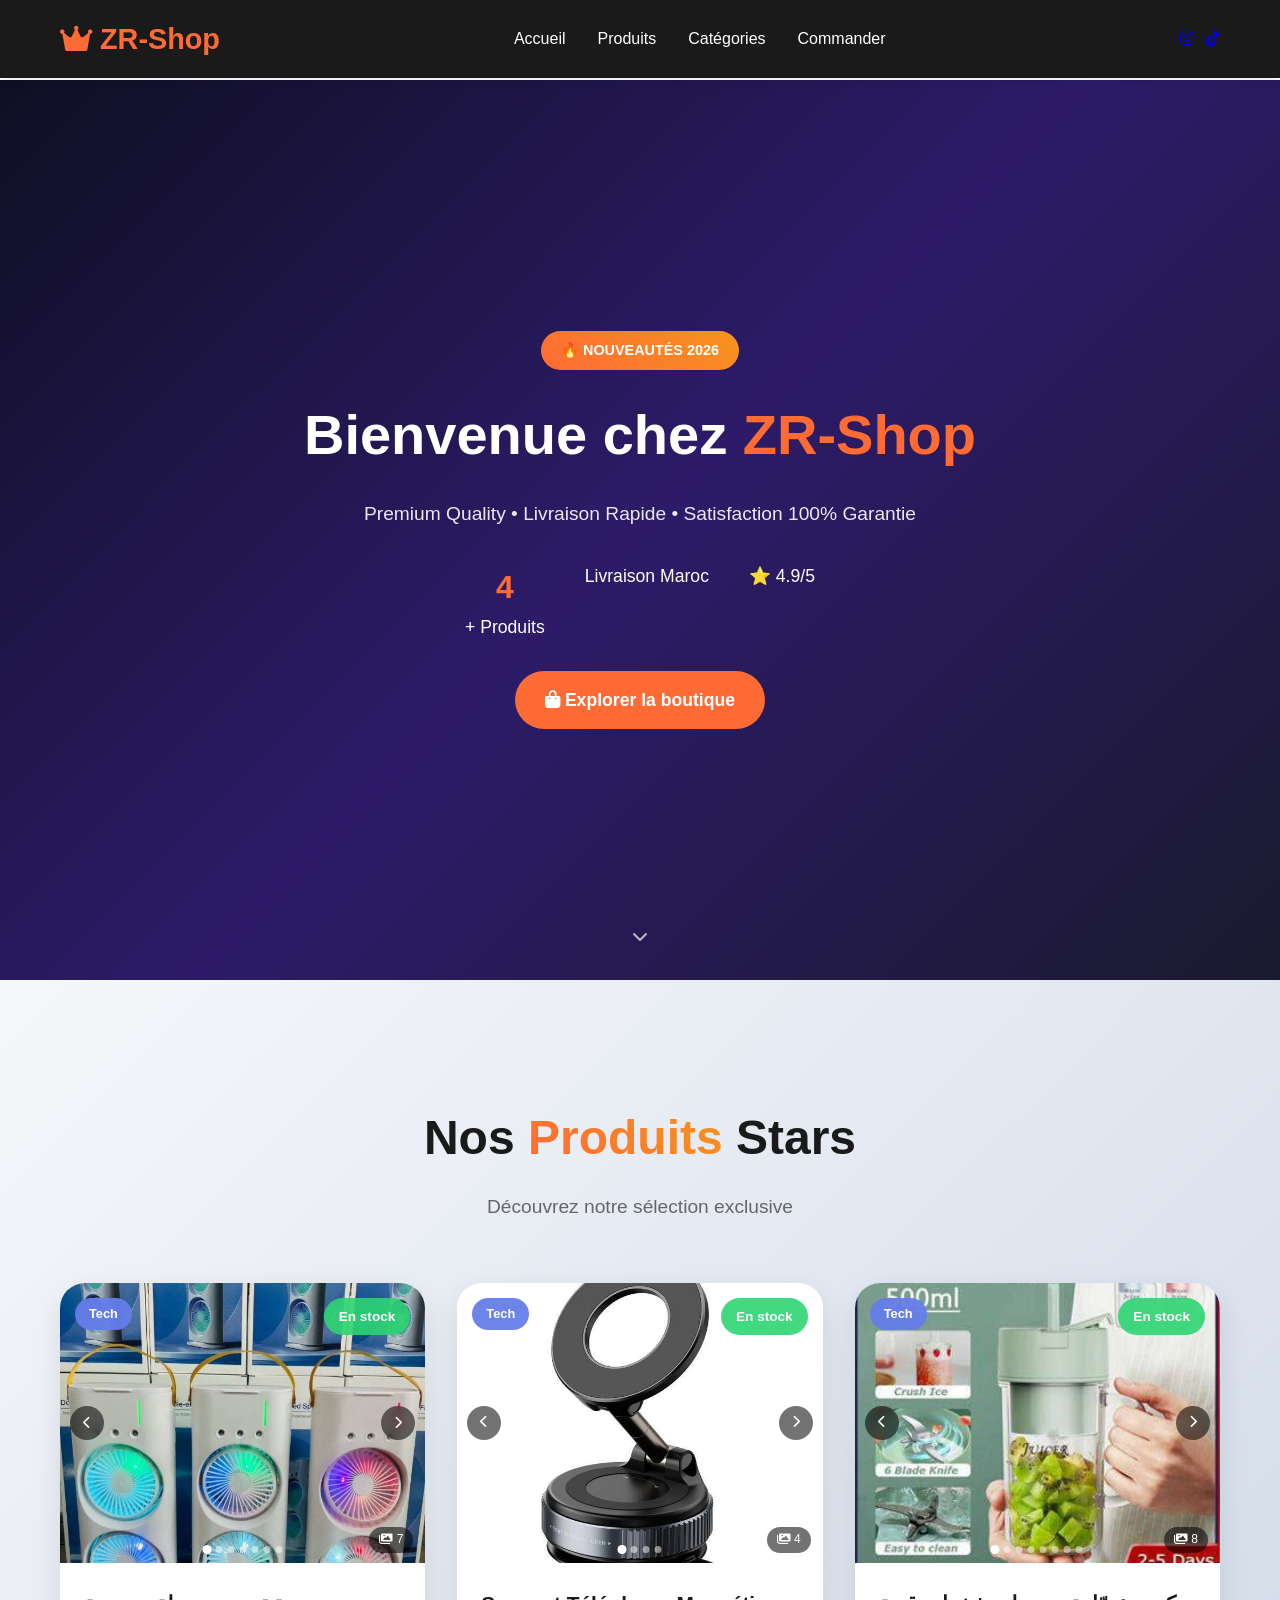
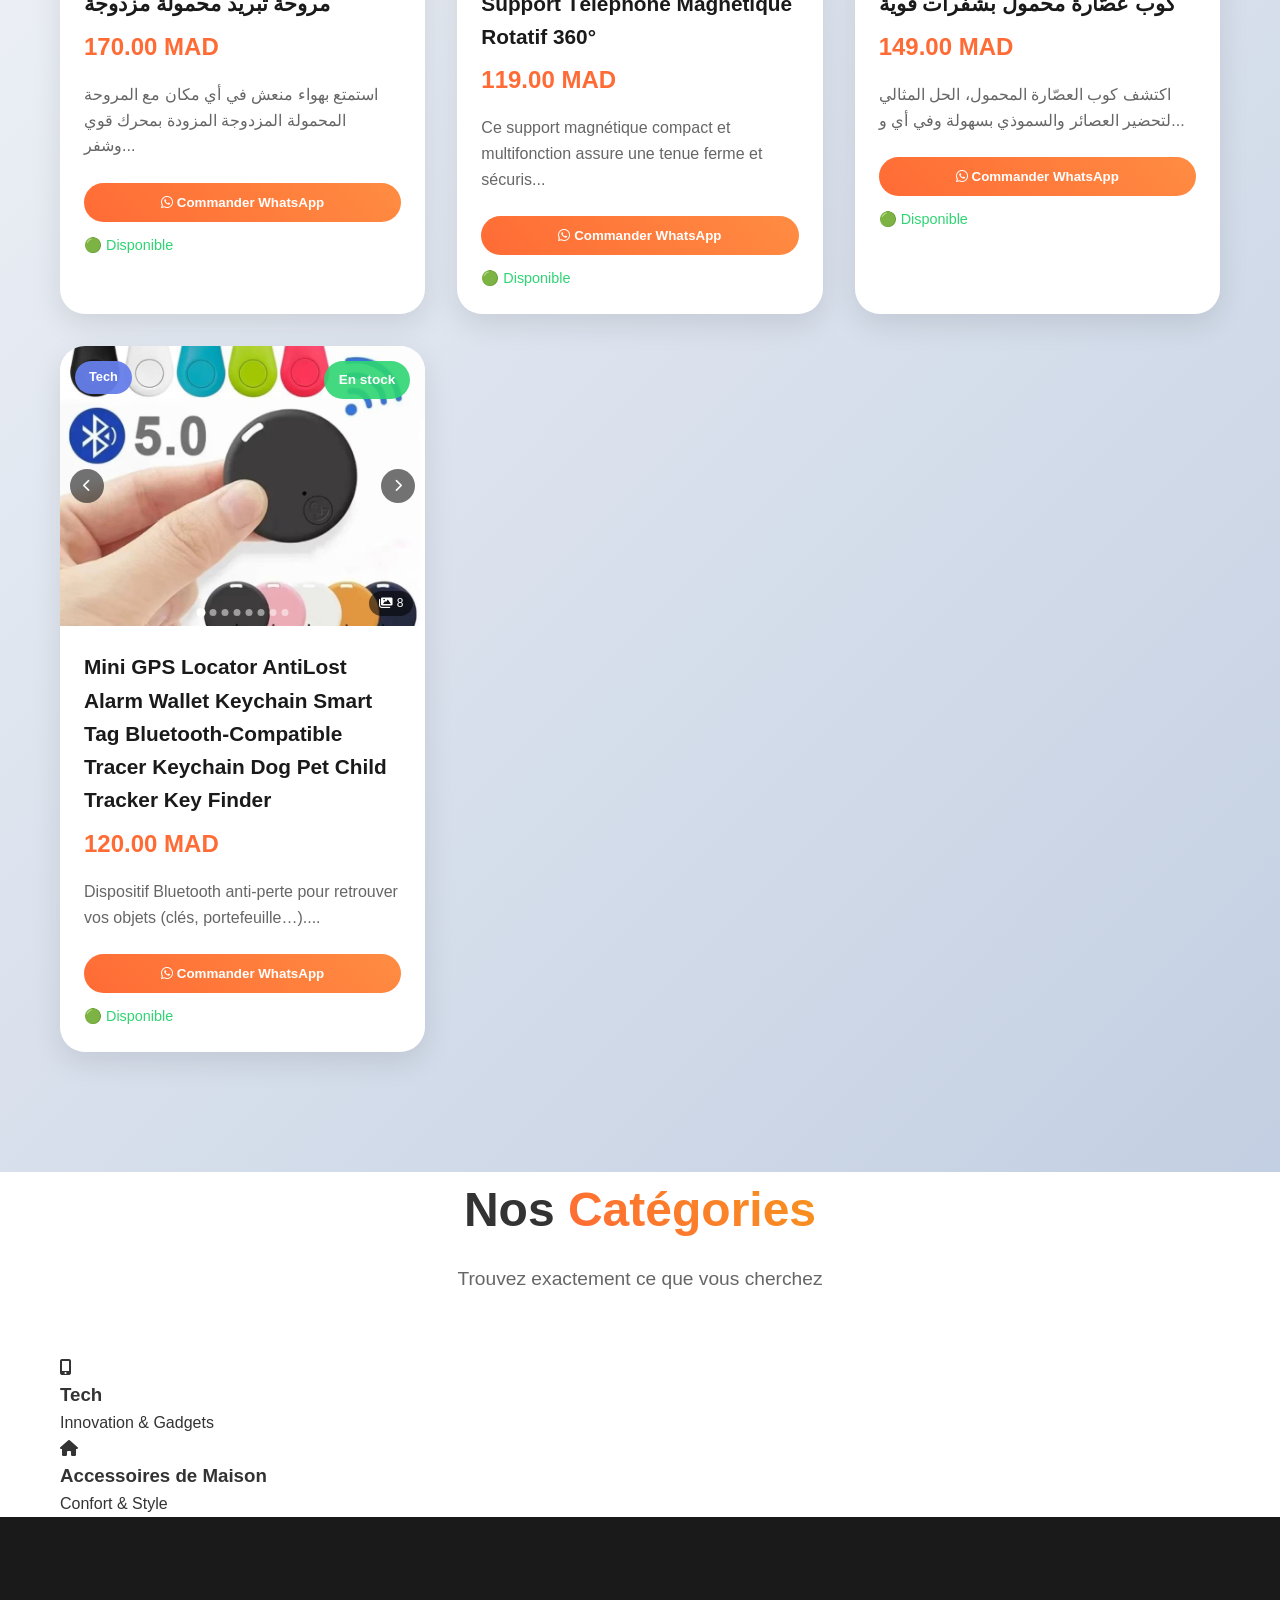
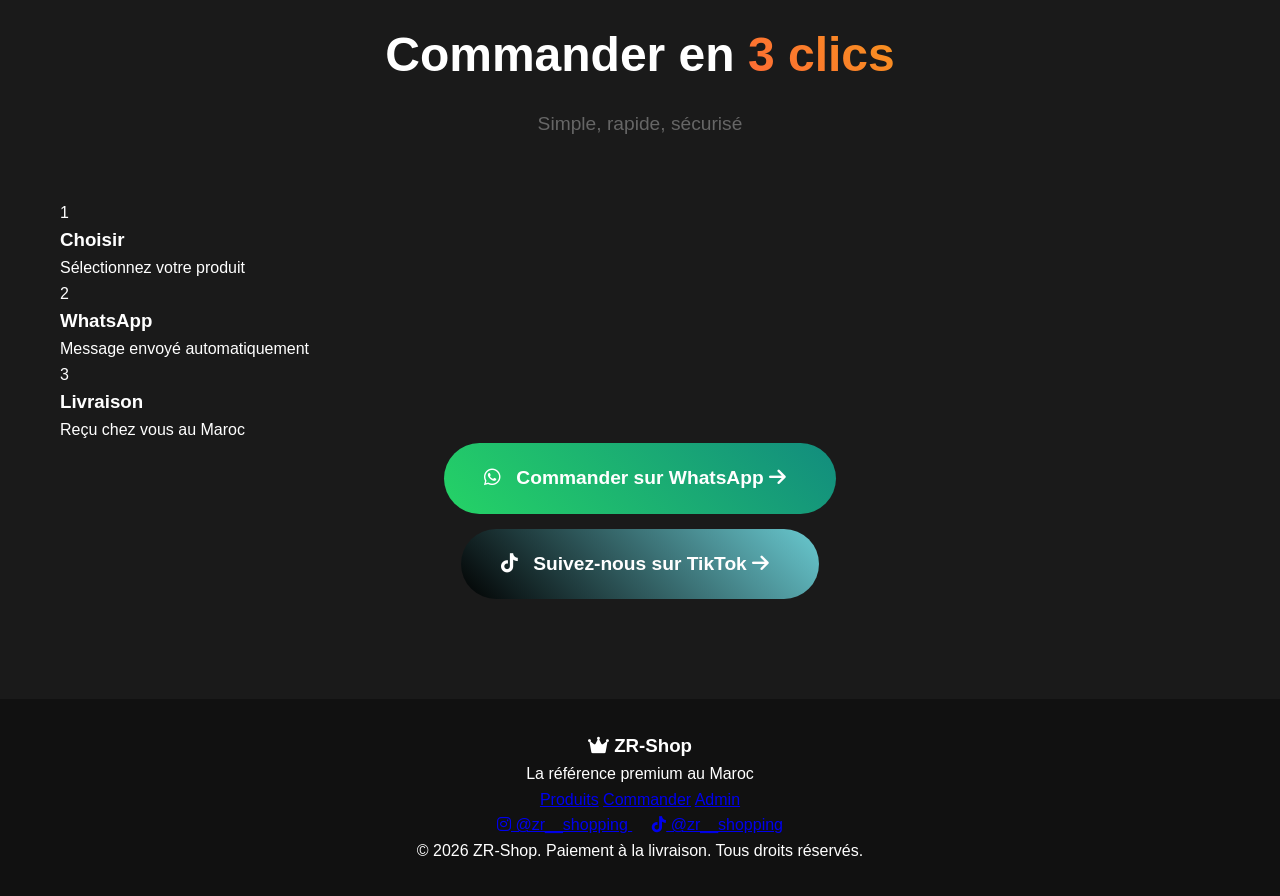
<file: index.html>
<!DOCTYPE html>
<html lang="fr">
<head>
    <meta charset="UTF-8">
    <meta name="viewport" content="width=device-width, initial-scale=1.0">
    <title>ZR-Shop - Boutique Premium 🔥</title>
    <link rel="stylesheet" href="style.css">
    <link href="https://cdnjs.cloudflare.com/ajax/libs/font-awesome/6.0.0/css/all.min.css" rel="stylesheet">
    <link href="https://fonts.googleapis.com/css2?family=Poppins:wght@300;400;500;600;700&display=swap" rel="stylesheet">
</head>
<body>
    <header>
        <nav class="navbar">
            <div class="nav-container">
                <div class="logo">
                    <h2><i class="fas fa-crown"></i> ZR-Shop</h2>
                </div>
                <ul class="nav-menu">
                    <li><a href="#home">Accueil</a></li>
                    <li><a href="#products">Produits</a></li>
                    <li><a href="#categories">Catégories</a></li>
                    <li><a href="#contact">Commander</a></li>
                </ul>
                <div class="nav-actions">
                    <a href="https://instagram.com/zr__shopping" class="nav-ig" target="_blank">
                        <i class="fab fa-instagram"></i>
                    </a>
                    <a href="https://www.tiktok.com/@zr__sushiceo" class="nav-ig" target="_blank" style="margin-left:8px;">
                        <i class="fab fa-tiktok"></i>
                    </a>
                    <div class="hamburger">
                        <span></span>
                        <span></span>
                        <span></span>
                    </div>
                </div>
            </div>
        </nav>
    </header>

    <main>
        <!-- HERO -->
        <section id="home" class="hero">
            <div class="hero-bg"></div>
            <div class="hero-content">
                <div class="badge">🔥 NOUVEAUTÉS 2026</div>
                <h1>Bienvenue chez <span>ZR-Shop</span></h1>
                <p class="hero-subtitle">Premium Quality • Livraison Rapide • Satisfaction 100% Garantie</p>
                <div class="hero-stats">
                    <div><span id="productsCountHero">0</span>+ Produits</div>
                    <div>Livraison Maroc</div>
                    <div>⭐ 4.9/5</div>
                </div>
                <div class="hero-buttons">
                    <a href="#products" class="cta-button primary">
                        <i class="fas fa-shopping-bag"></i> Explorer la boutique
                    </a>
                </div>
            </div>
            <div class="scroll-indicator">
                <i class="fas fa-chevron-down"></i>
            </div>
        </section>

        <!-- PRODUITS -->
        <section id="products" class="products premium">
            <div class="container">
                <div class="section-header">
                    <h2>Nos <span>Produits</span> Stars</h2>
                    <p>Découvrez notre sélection exclusive</p>
                </div>
                <div class="products-grid" id="productsGrid">
                    <!-- Produits chargés dynamiquement -->
                </div>
                <div class="load-more" id="loadMoreBtn" style="display:none;">
                    <button class="cta-button outline" onclick="zrshop.visibleProducts+=6;zrshop.renderProducts();">Charger plus</button>
                </div>
            </div>
        </section>

        <!-- CATÉGORIES -->
        <section id="categories" class="categories">
            <div class="container">
                <div class="section-header">
                    <h2>Nos <span>Catégories</span></h2>
                    <p>Trouvez exactement ce que vous cherchez</p>
                </div>
                <div class="categories-grid">
                    <div class="category-card" data-category="Tech">
                        <div class="category-icon">
                            <i class="fas fa-mobile-alt"></i>
                        </div>
                        <h3>Tech</h3>
                        <p>Innovation & Gadgets</p>
                    </div>
                    <div class="category-card" data-category="Accessoires de Maison">
                        <div class="category-icon">
                            <i class="fas fa-home"></i>
                        </div>
                        <h3>Accessoires de Maison</h3>
                        <p>Confort & Style</p>
                    </div>
                </div>
            </div>
        </section>

        <!-- COMMANDER -->
        <section id="contact" class="contact">
            <div class="container">
                <div class="section-header light">
                    <h2>Commander en <span>3 clics</span></h2>
                    <p>Simple, rapide, sécurisé</p>
                </div>
                <div class="order-steps">
                    <div class="step">
                        <div class="step-number">1</div>
                        <div class="step-content">
                            <h3>Choisir</h3>
                            <p>Sélectionnez votre produit</p>
                        </div>
                    </div>
                    <div class="step">
                        <div class="step-number">2</div>
                        <div class="step-content">
                            <h3>WhatsApp</h3>
                            <p>Message envoyé automatiquement</p>
                        </div>
                    </div>
                    <div class="step">
                        <div class="step-number">3</div>
                        <div class="step-content">
                            <h3>Livraison</h3>
                            <p>Reçu chez vous au Maroc</p>
                        </div>
                    </div>
                </div>
                <div class="instagram-cta">
                    <a href="https://wa.me/212728805714" target="_blank" class="instagram-btn giant" style="background:linear-gradient(45deg,#25D366,#128C7E);">
                        <i class="fab fa-whatsapp"></i>
                        <span>Commander sur WhatsApp</span>
                        <i class="fas fa-arrow-right"></i>
                    </a>
                    <a href="https://www.tiktok.com/@zr__sushiceo" target="_blank" class="instagram-btn giant" style="background:linear-gradient(45deg,#010101,#69C9D0);margin-top:15px;">
                        <i class="fab fa-tiktok"></i>
                        <span>Suivez-nous sur TikTok</span>
                        <i class="fas fa-arrow-right"></i>
                    </a>
                </div>
            </div>
        </section>
    </main>

    <footer>
        <div class="container">
            <div class="footer-content">
                <div class="footer-brand">
                    <h3><i class="fas fa-crown"></i> ZR-Shop</h3>
                    <p>La référence premium au Maroc</p>
                </div>
                <div class="footer-links">
                    <a href="#products">Produits</a>
                    <a href="#contact">Commander</a>
                    <a href="admin.html">Admin</a>
                </div>
                <div class="footer-social">
                    <a href="https://instagram.com/zr__shopping" target="_blank">
                        <i class="fab fa-instagram"></i> @zr__shopping
                    </a>
                    <a href="https://www.tiktok.com/@zr__sushiceo" target="_blank" style="margin-left:20px;">
                        <i class="fab fa-tiktok"></i> @zr__shopping
                    </a>
                </div>
            </div>
            <div class="footer-bottom">
                <p>&copy; 2026 ZR-Shop. Paiement à la livraison. Tous droits réservés.</p>
            </div>
        </div>
    </footer>

    <script src="script.js"></script>
</body>
</html>
</file>
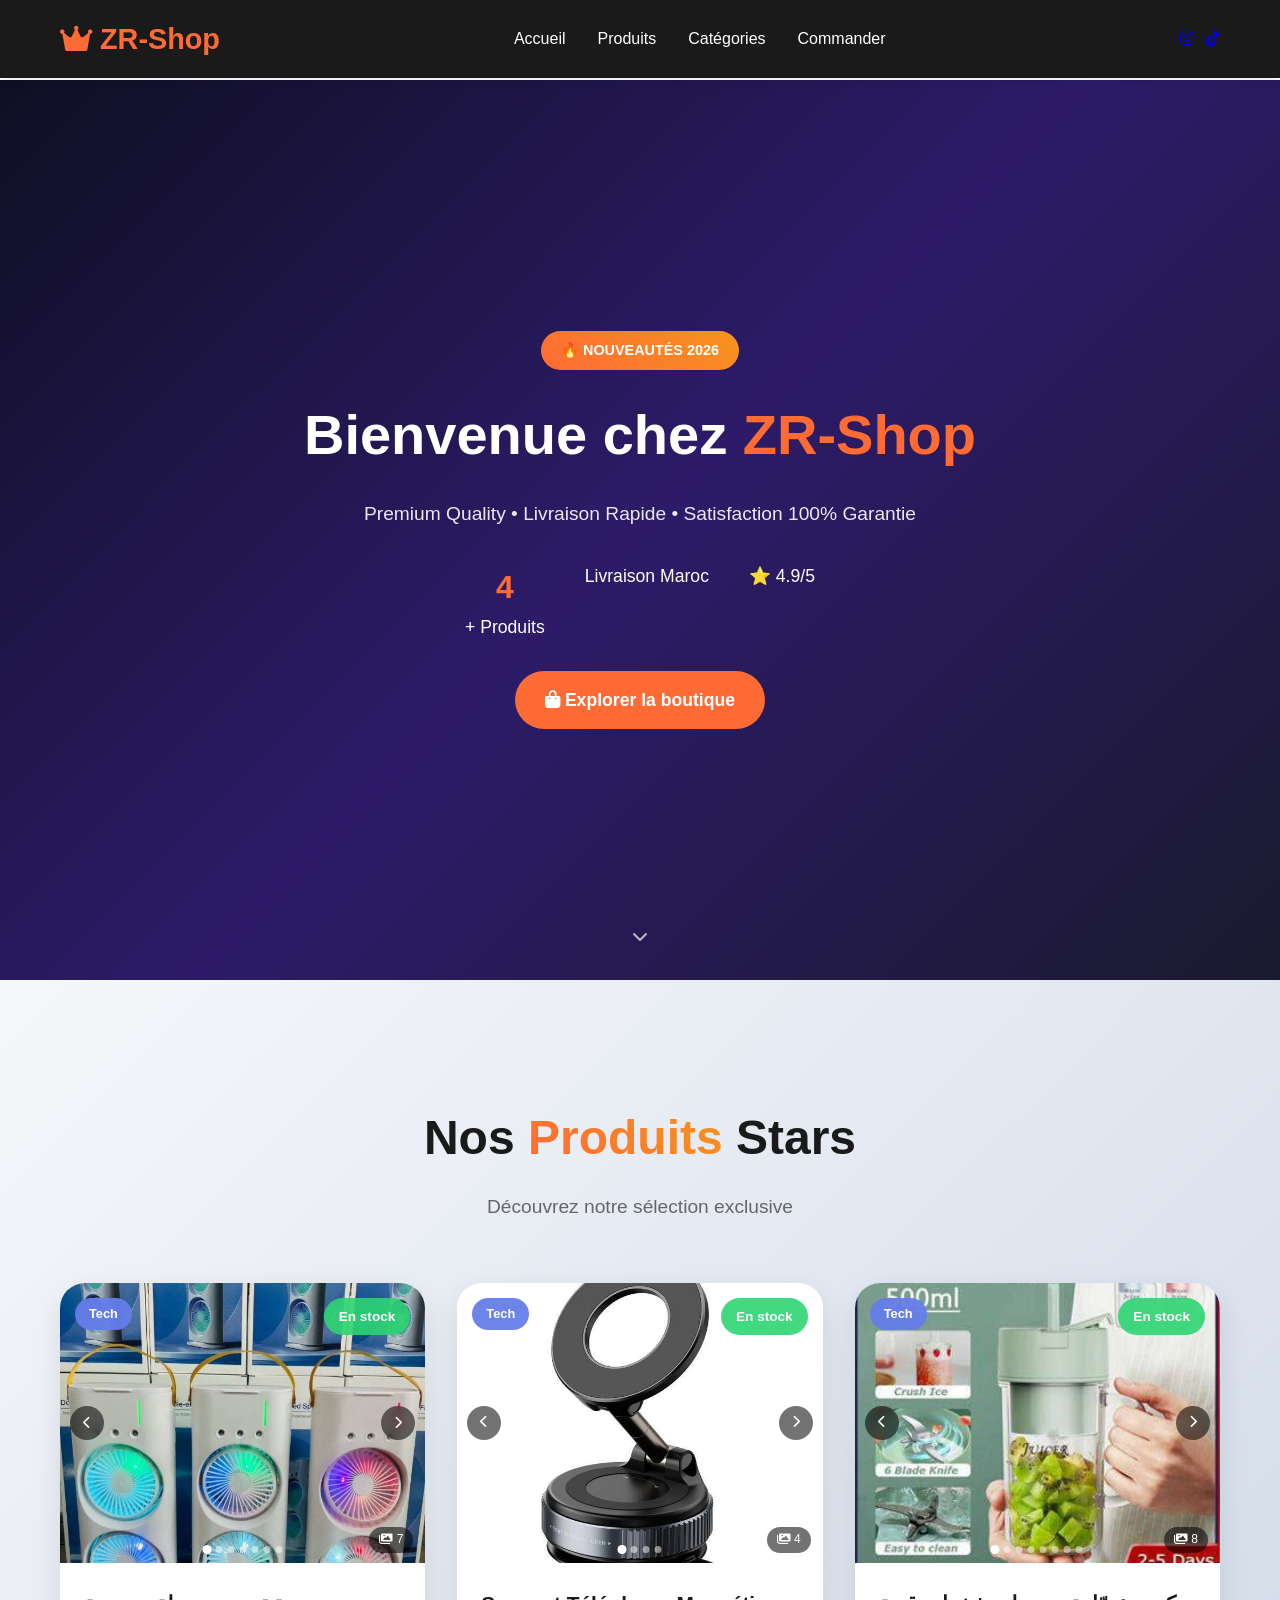
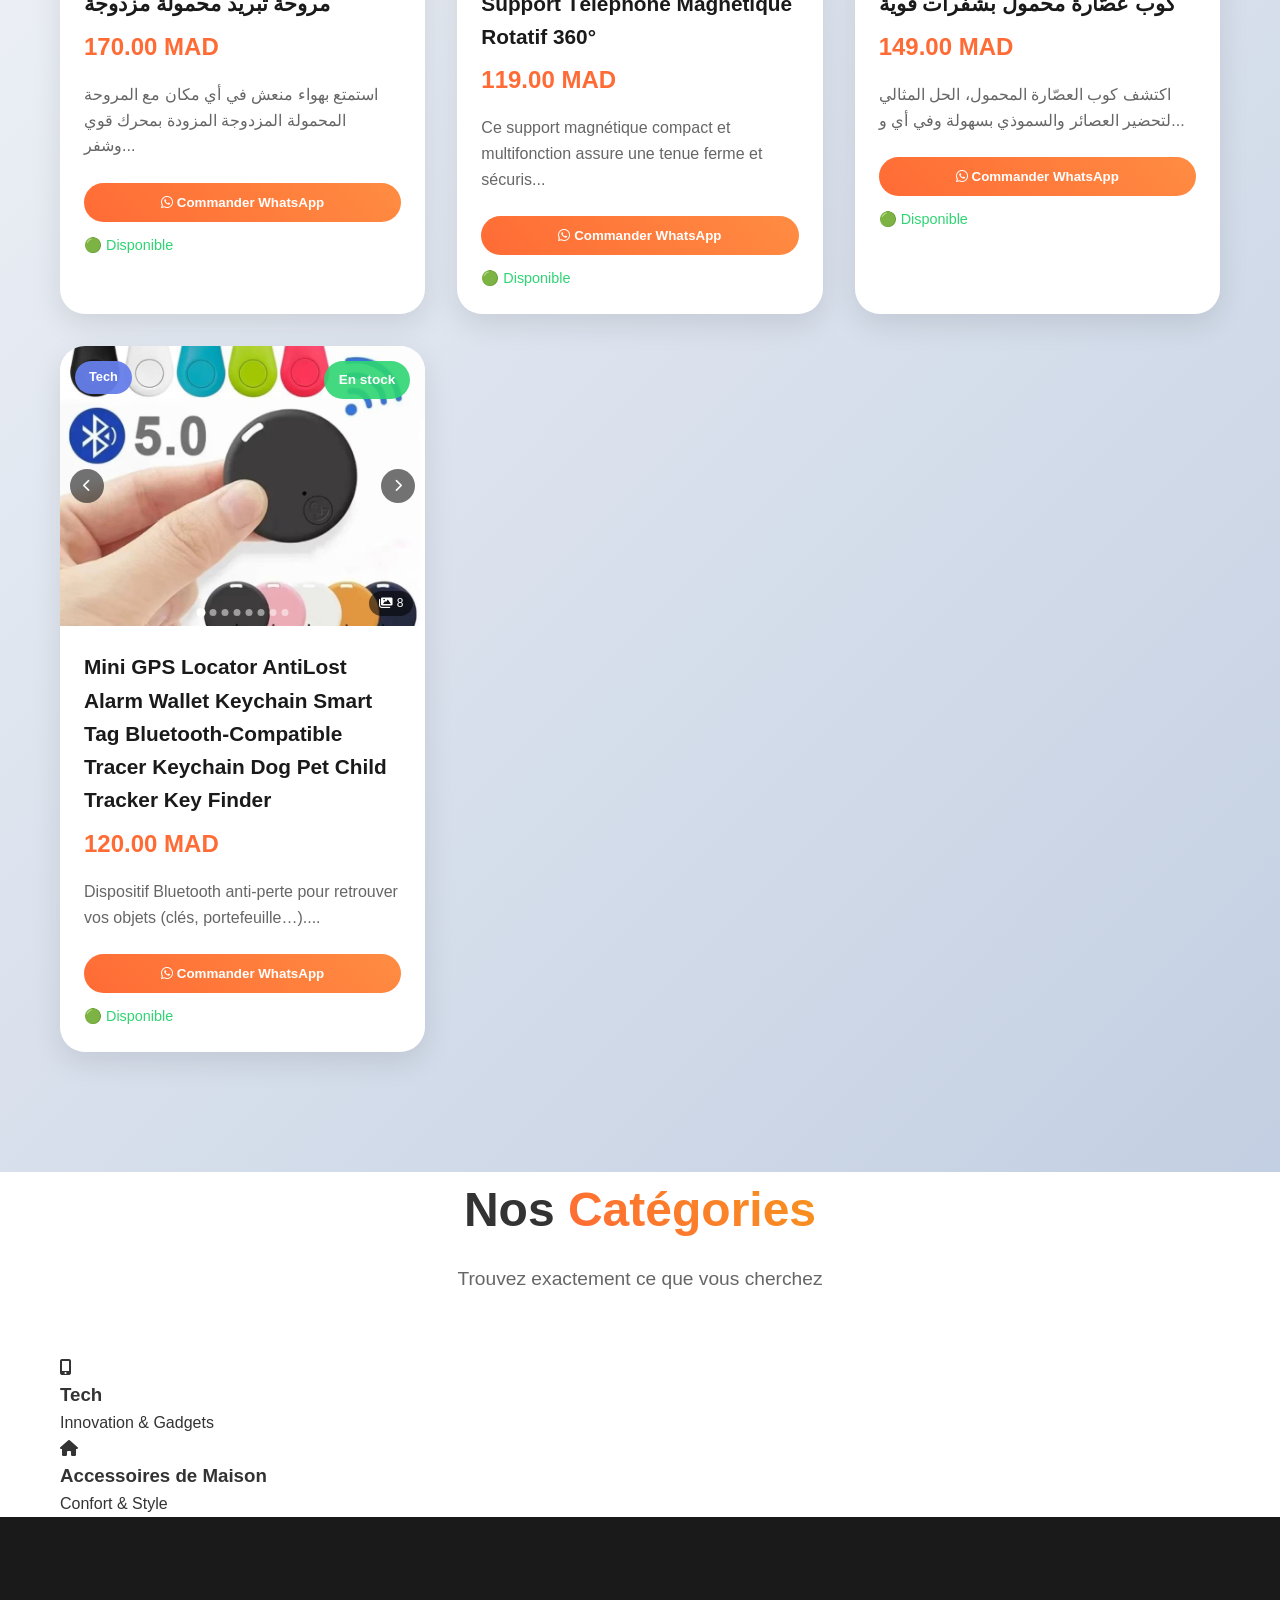
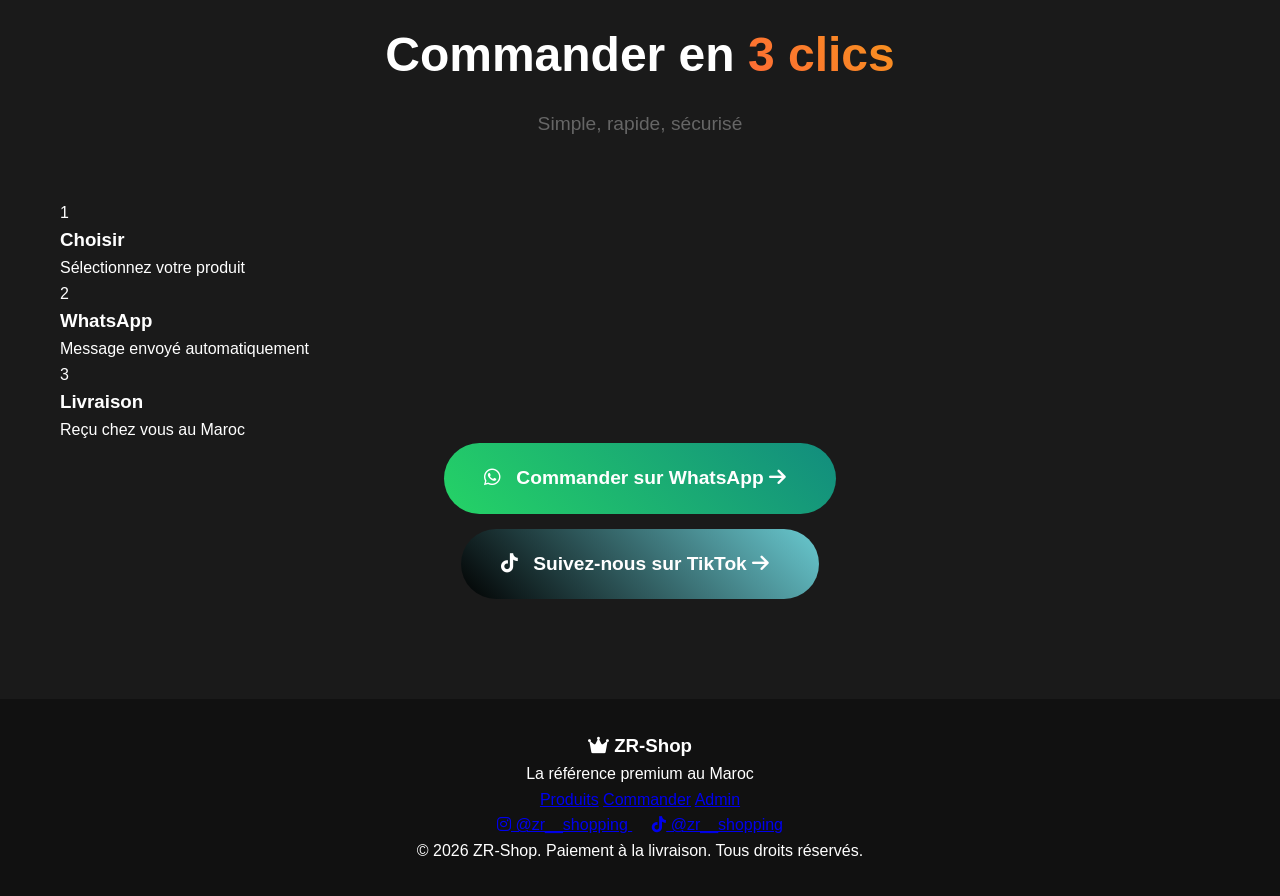
<file: admin.html>
<!DOCTYPE html>
<html lang="fr">
<head>
    <meta charset="UTF-8">
    <meta name="viewport" content="width=device-width, initial-scale=1.0">
    <title>Admin Pro - ZR-Shop</title>
    <link rel="stylesheet" href="style.css">
    <link href="https://cdnjs.cloudflare.com/ajax/libs/font-awesome/6.0.0/css/all.min.css" rel="stylesheet">
</head>
<body class="admin-body">
    <div class="admin-container">
        <header class="admin-header">
            <h1><i class="fas fa-crown"></i> Admin Pro ZR-Shop</h1>
            <div>
                <span id="productsCount">0</span> produit(s) sur le site
                <button class="logout-btn" onclick="admin.logout()">Déconnexion</button>
            </div>
        </header>

        <!-- GITHUB TOKEN -->
        <div class="admin-section" style="margin-bottom:20px;">
            <h2><i class="fas fa-key"></i> Connexion GitHub</h2>
            <div id="tokenSection">Chargement...</div>
        </div>

        <!-- AJOUT PRODUIT -->
        <div class="admin-section">
            <h2><i class="fas fa-plus-circle"></i> Nouveau Produit</h2>
            <form id="productForm" class="admin-form">
                <div class="form-row">
                    <div class="form-group">
                        <label>Nom <span class="required">*</span></label>
                        <input type="text" id="productName" placeholder="Ex: Écouteurs Bluetooth Pro" required>
                    </div>
                    <div class="form-group">
                        <label>Prix (MAD) <span class="required">*</span></label>
                        <input type="number" id="productPrice" step="0.01" placeholder="Ex: 199.00" required>
                    </div>
                </div>

                <div class="form-group">
                    <label>Description</label>
                    <textarea id="productDesc" rows="3" placeholder="Décrivez votre produit..."></textarea>
                </div>

                <div class="form-row">
                    <div class="form-group">
                        <label>Stock</label>
                        <input type="number" id="productStock" min="0" value="10">
                    </div>
                    <div class="form-group">
                        <label>Catégorie</label>
                        <select id="productCategory">
                            <option>Tech</option>
                            <option>Accessoires de Maison</option>
                        </select>
                    </div>
                </div>

                <div class="media-section">
                    <h3><i class="fas fa-images"></i> Médias (Photos + Vidéo) — max 10</h3>
                    <div class="upload-zone" id="uploadZone">
                        <div class="upload-area" onclick="document.getElementById('mediaFiles').click()">
                            <i class="fas fa-cloud-upload-alt"></i>
                            <p>Cliquez ou glissez-déposez vos photos/vidéos</p>
                            <small style="color:#aaa;">Max 50MB par fichier</small>
                            <input type="file" id="mediaFiles" multiple accept="image/*,video/*" style="display:none;">
                        </div>
                        <div class="preview-container" id="previewContainer"></div>
                    </div>
                </div>

                <button type="submit" class="admin-btn primary">
                    <i class="fas fa-rocket"></i> Publier le produit
                </button>
            </form>
        </div>

        <!-- LISTE PRODUITS -->
        <div class="admin-section">
            <h2><i class="fas fa-list"></i> Produits sur le site</h2>
            <div class="products-list" id="adminProductsList"></div>
        </div>
    </div>

    <script src="admin-script.js"></script>
</body>
</html>
</file>
<file: style.css>
* {
    margin: 0;
    padding: 0;
    box-sizing: border-box;
}

body {
    font-family: 'Arial', sans-serif;
    line-height: 1.6;
    color: #333;
}

.container {
    max-width: 1200px;
    margin: 0 auto;
    padding: 0 20px;
}

/* Navbar */
.navbar {
    background: #1a1a1a;
    padding: 1rem 0;
    position: fixed;
    width: 100%;
    top: 0;
    z-index: 1000;
    box-shadow: 0 2px 10px rgba(0,0,0,0.1);
}

.nav-container {
    max-width: 1200px;
    margin: 0 auto;
    padding: 0 20px;
    display: flex;
    justify-content: space-between;
    align-items: center;
}

.logo h2 {
    color: #ff6b35;
    font-size: 1.8rem;
}

.nav-menu {
    display: flex;
    list-style: none;
    gap: 2rem;
}

.nav-menu a {
    color: white;
    text-decoration: none;
    font-weight: 500;
    transition: color 0.3s;
}

.nav-menu a:hover {
    color: #ff6b35;
}

.hamburger {
    display: none;
    flex-direction: column;
    cursor: pointer;
}

.hamburger span {
    width: 25px;
    height: 3px;
    background: white;
    margin: 3px 0;
    transition: 0.3s;
}

/* Hero */
.hero {
    background: linear-gradient(135deg, #1a1a1a 0%, #333 100%);
    height: 100vh;
    display: flex;
    align-items: center;
    justify-content: center;
    text-align: center;
    color: white;
    margin-top: 80px;
}

.hero-content h1 {
    font-size: 3.5rem;
    margin-bottom: 1rem;
}

.hero-content h1 span {
    color: #ff6b35;
}

.hero-content p {
    font-size: 1.2rem;
    margin-bottom: 2rem;
    opacity: 0.9;
}

.cta-button {
    display: inline-block;
    background: #ff6b35;
    color: white;
    padding: 15px 30px;
    text-decoration: none;
    border-radius: 50px;
    font-weight: bold;
    font-size: 1.1rem;
    transition: all 0.3s;
}

.cta-button:hover {
    transform: translateY(-3px);
    box-shadow: 0 10px 25px rgba(255,107,53,0.4);
}

/* Products */
.products {
    padding: 100px 0;
    background: #f8f9fa;
}

.products h2 {
    text-align: center;
    font-size: 2.5rem;
    margin-bottom: 4rem;
    color: #1a1a1a;
}

.products-grid {
    display: grid;
    grid-template-columns: repeat(auto-fit, minmax(300px, 1fr));
    gap: 2rem;
}

.product-card {
    background: white;
    border-radius: 15px;
    overflow: hidden;
    box-shadow: 0 10px 30px rgba(0,0,0,0.1);
    transition: all 0.3s;
    cursor: pointer;
}

.product-card:hover {
    transform: translateY(-10px);
    box-shadow: 0 20px 40px rgba(0,0,0,0.15);
}

.product-image {
    width: 100%;
    height: 250px;
    object-fit: cover;
}

.product-info {
    padding: 1.5rem;
}

.product-info h3 {
    font-size: 1.3rem;
    margin-bottom: 0.5rem;
    color: #1a1a1a;
}

.product-price {
    font-size: 1.5rem;
    font-weight: bold;
    color: #ff6b35;
    margin-bottom: 1rem;
}

.product-desc {
    color: #666;
    margin-bottom: 1.5rem;
}

.product-order {
    background: linear-gradient(45deg, #ff6b35, #ff8c42);
    color: white;
    padding: 12px 25px;
    border: none;
    border-radius: 25px;
    font-weight: bold;
    width: 100%;
    cursor: pointer;
    transition: all 0.3s;
}

.product-order:hover {
    transform: scale(1.05);
}

/* Contact */
.contact {
    padding: 100px 0;
    background: #1a1a1a;
    color: white;
}

.contact h2 {
    text-align: center;
    font-size: 2.5rem;
    margin-bottom: 4rem;
}

.order-info {
    display: grid;
    grid-template-columns: repeat(auto-fit, minmax(250px, 1fr));
    gap: 2rem;
    margin-bottom: 3rem;
}

.order-step {
    text-align: center;
    padding: 2rem;
}

.order-step i {
    font-size: 3rem;
    color: #ff6b35;
    margin-bottom: 1rem;
}

.order-step h3 {
    font-size: 1.3rem;
    margin-bottom: 0.5rem;
}

.instagram-btn {
    display: inline-block;
    background: linear-gradient(45deg, #e4405f, #f77737);
    color: white;
    padding: 20px 40px;
    text-decoration: none;
    border-radius: 50px;
    font-size: 1.2rem;
    font-weight: bold;
    text-align: center;
    transition: all 0.3s;
    margin: 0 auto;
    display: block;
    width: fit-content;
}

.instagram-btn:hover {
    transform: translateY(-3px);
    box-shadow: 0 15px 30px rgba(228,64,95,0.4);
}

.instagram-btn i {
    margin-right: 10px;
}

/* Footer */
footer {
    background: #111;
    color: white;
    text-align: center;
    padding: 2rem 0;
}

/* Admin Styles */
.admin-body {
    background: linear-gradient(135deg, #667eea 0%, #764ba2 100%);
    min-height: 100vh;
}

.admin-container {
    max-width: 1000px;
    margin: 0 auto;
    padding: 20px;
}

.admin-header {
    background: white;
    padding: 20px;
    border-radius: 15px;
    display: flex;
    justify-content: space-between;
    align-items: center;
    margin-bottom: 30px;
    box-shadow: 0 5px 15px rgba(0,0,0,0.1);
}

.admin-header h1 {
    color: #333;
}

.logout-btn {
    background: #ff4757;
    color: white;
    border: none;
    padding: 10px 20px;
    border-radius: 25px;
    cursor: pointer;
}

.admin-content {
    display: grid;
    grid-template-columns: 1fr 1fr;
    gap: 30px;
}

.admin-section {
    background: white;
    padding: 30px;
    border-radius: 15px;
    box-shadow: 0 10px 30px rgba(0,0,0,0.1);
}

.admin-section h2 {
    margin-bottom: 25px;
    color: #333;
    display: flex;
    align-items: center;
    gap: 10px;
}

.admin-form {
    display: flex;
    flex-direction: column;
    gap: 20px;
}

.form-group label {
    font-weight: bold;
    margin-bottom: 5px;
    display: block;
    color: #333;
}

.form-group input,
.form-group textarea {
    width: 100%;
    padding: 12px;
    border: 2px solid #eee;
    border-radius: 8px;
    font-size: 16px;
    transition: border-color 0.3s;
}

.form-group input:focus,
.form-group textarea:focus {
    outline: none;
    border-color: #667eea;
}

.admin-btn {
    padding: 15px 30px;
    border: none;
    border-radius: 25px;
    font-weight: bold;
    cursor: pointer;
    transition: all 0.3s;
    display: flex;
    align-items: center;
    gap: 10px;
    justify-content: center;
}

.admin-btn.primary {
    background: linear-gradient(45deg, #667eea, #764ba2);
    color: white;
}

.admin-btn.primary:hover {
    transform: translateY(-2px);
    box-shadow: 0 10px 20px rgba(102,126,234,0.4);
}

.admin-btn.danger {
    background: #ff4757;
    color: white;
}

.product-admin-item {
    display: flex;
    justify-content: space-between;
    align-items: center;
    padding: 15px;
    border: 2px solid #eee;
    border-radius: 10px;
    margin-bottom: 15px;
    background: #f8f9fa;
}

.product-admin-name {
    font-weight: bold;
    font-size: 1.1rem;
}

.product-admin-price {
    color: #667eea;
    font-weight: bold;
}

/* Responsive */
@media (max-width: 768px) {
    .hamburger {
        display: flex;
    }
    
    .nav-menu {
        position: fixed;
        left: -100%;
        top: 70px;
        flex-direction: column;
        background-color: #1a1a1a;
        width: 100%;
        text-align: center;
        transition: 0.3s;
        box-shadow: 0 10px 27px rgba(0,0,0,0.05);
        padding: 2rem 0;
    }
    
    .nav-menu.active {
        left: 0;
    }
    
    .hero-content h1 {
        font-size: 2.5rem;
    }
    
    .admin-content {
        grid-template-columns: 1fr;
    }
    
    .order-info {
        grid-template-columns: 1fr;
    }
}
/* Hero Premium */
.hero {
    position: relative;
    height: 100vh;
    display: flex;
    align-items: center;
    overflow: hidden;
}

.hero-bg {
    position: absolute;
    top: 0;
    left: 0;
    width: 100%;
    height: 100%;
    background: linear-gradient(135deg, #0f0f23 0%, #2d1b69 50%, #1a1a2e 100%);
    animation: heroPulse 4s ease-in-out infinite alternate;
}

@keyframes heroPulse {
    0% { opacity: 0.8; }
    100% { opacity: 1; }
}

.hero-content {
    position: relative;
    z-index: 2;
    max-width: 800px;
    text-align: center;
    color: white;
}

.badge {
    background: linear-gradient(45deg, #ff6b35, #f7931e);
    color: white;
    padding: 8px 20px;
    border-radius: 25px;
    font-size: 0.9rem;
    font-weight: bold;
    display: inline-block;
    margin-bottom: 20px;
    animation: badgeFloat 3s ease-in-out infinite;
}

@keyframes badgeFloat {
    0%, 100% { transform: translateY(0); }
    50% { transform: translateY(-10px); }
}

.hero-subtitle {
    font-size: 1.3rem;
    margin: 20px 0 30px;
    opacity: 0.95;
}

.hero-stats {
    display: flex;
    justify-content: center;
    gap: 40px;
    margin: 30px 0;
    font-size: 1.1rem;
}

.hero-stats div {
    text-align: center;
}

.hero-stats span {
    font-size: 2rem;
    font-weight: bold;
    color: #ff6b35;
    display: block;
}

.scroll-indicator {
    position: absolute;
    bottom: 30px;
    left: 50%;
    transform: translateX(-50%);
    color: rgba(255,255,255,0.7);
    animation: bounce 2s infinite;
}

@keyframes bounce {
    0%, 20%, 50%, 80%, 100% { transform: translateX(-50%) translateY(0); }
    40% { transform: translateX(-50%) translateY(-10px); }
    60% { transform: translateX(-50%) translateY(-5px); }
}

/* Produits Premium */
.premium {
    padding: 120px 0;
    background: linear-gradient(135deg, #f5f7fa 0%, #c3cfe2 100%);
}

.section-header {
    text-align: center;
    margin-bottom: 60px;
}

.section-header h2 {
    font-size: 3rem;
    margin-bottom: 15px;
}

.section-header h2 span {
    background: linear-gradient(45deg, #ff6b35, #f7931e);
    -webkit-background-clip: text;
    -webkit-text-fill-color: transparent;
    background-clip: text;
}

.section-header p {
    font-size: 1.2rem;
    color: #666;
}

/* Product Card Premium */
.product-card {
    background: white;
    border-radius: 25px;
    overflow: hidden;
    position: relative;
    transition: all 0.4s cubic-bezier(0.175, 0.885, 0.32, 1.275);
}

.product-card::before {
    content: '';
    position: absolute;
    top: 0;
    left: 0;
    right: 0;
    height: 4px;
    background: linear-gradient(90deg, #ff6b35, #f7931e, #ff6b35);
    transform: scaleX(0);
    transition: transform 0.4s;
}

.product-card:hover::before {
    transform: scaleX(1);
}

.product-card:hover {
    transform: translateY(-20px) scale(1.02);
    box-shadow: 0 30px 60px rgba(0,0,0,0.15);
}

.product-image {
    position: relative;
    height: 280px;
}

.product-image::after {
    content: attr(data-stock);
    position: absolute;
    top: 15px;
    right: 15px;
    background: rgba(46,213,115,0.9);
    color: white;
    padding: 8px 15px;
    border-radius: 20px;
    font-weight: bold;
    font-size: 0.85rem;
}

/* Admin Pro */
.media-section {
    background: #f8f9fa;
    padding: 25px;
    border-radius: 15px;
    margin: 25px 0;
}

.upload-zone {
    min-height: 150px;
}

.upload-area {
    border: 3px dashed #ddd;
    border-radius: 15px;
    padding: 40px;
    text-align: center;
    cursor: pointer;
    transition: all 0.3s;
    background: white;
}

.upload-area:hover {
    border-color: #667eea;
    background: #f0f4ff;
}

.preview-container {
    display: flex;
    flex-wrap: wrap;
    gap: 15px;
    margin-top: 20px;
}

.preview-item {
    position: relative;
    width: 120px;
    height: 120px;
    border-radius: 10px;
    overflow: hidden;
    background: #f0f0f0;
}

.preview-item img,
.preview-item video {
    width: 100%;
    height: 100%;
    object-fit: cover;
}

.preview-item .remove-btn {
    position: absolute;
    top: 5px;
    right: 5px;
    background: #ff4757;
    color: white;
    border: none;
    border-radius: 50%;
    width: 25px;
    height: 25px;
    cursor: pointer;
    font-size: 12px;
}

.form-row {
    display: grid;
    grid-template-columns: 1fr 1fr;
    gap: 20px;
}

.required {
    color: #ff4757;
}

@media (max-width: 768px) {
    .form-row {
        grid-template-columns: 1fr;
    }
    .hero-stats {
        flex-direction: column;
        gap: 20px;
    }
}
</file>
